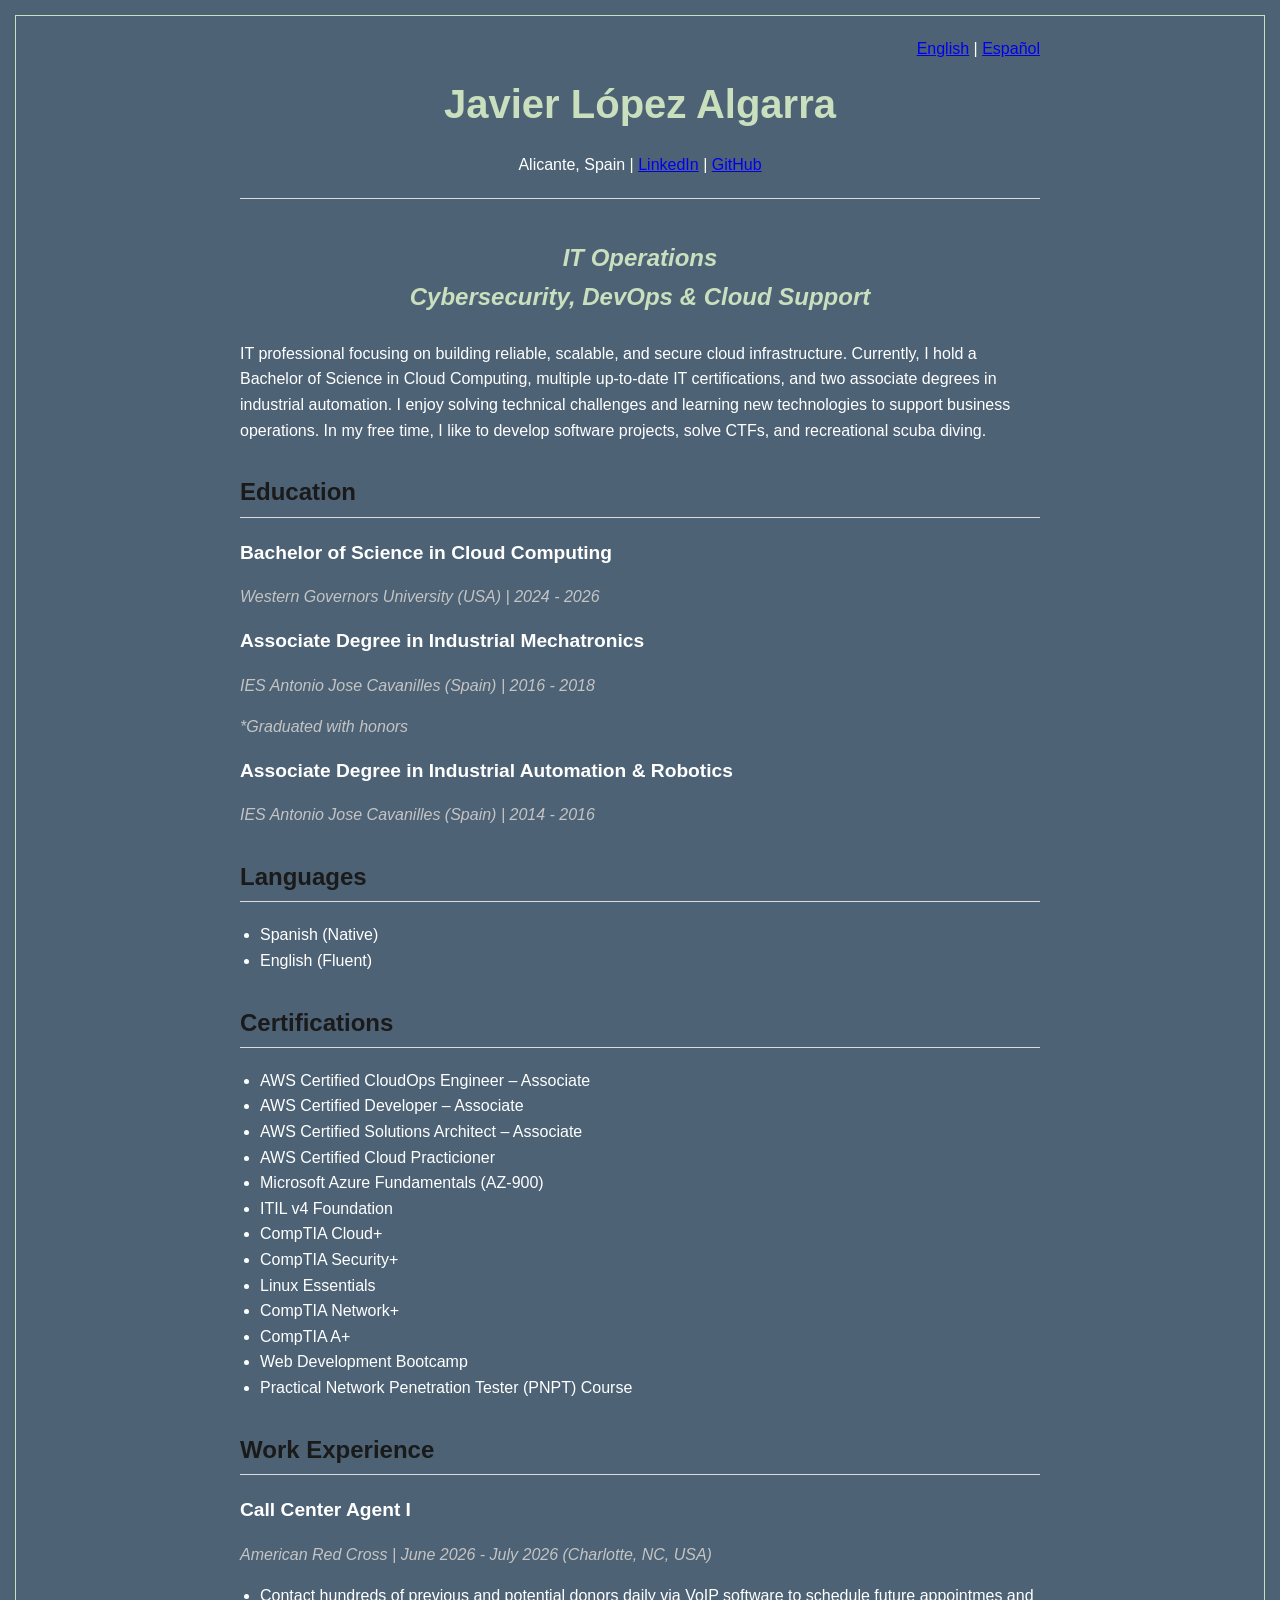
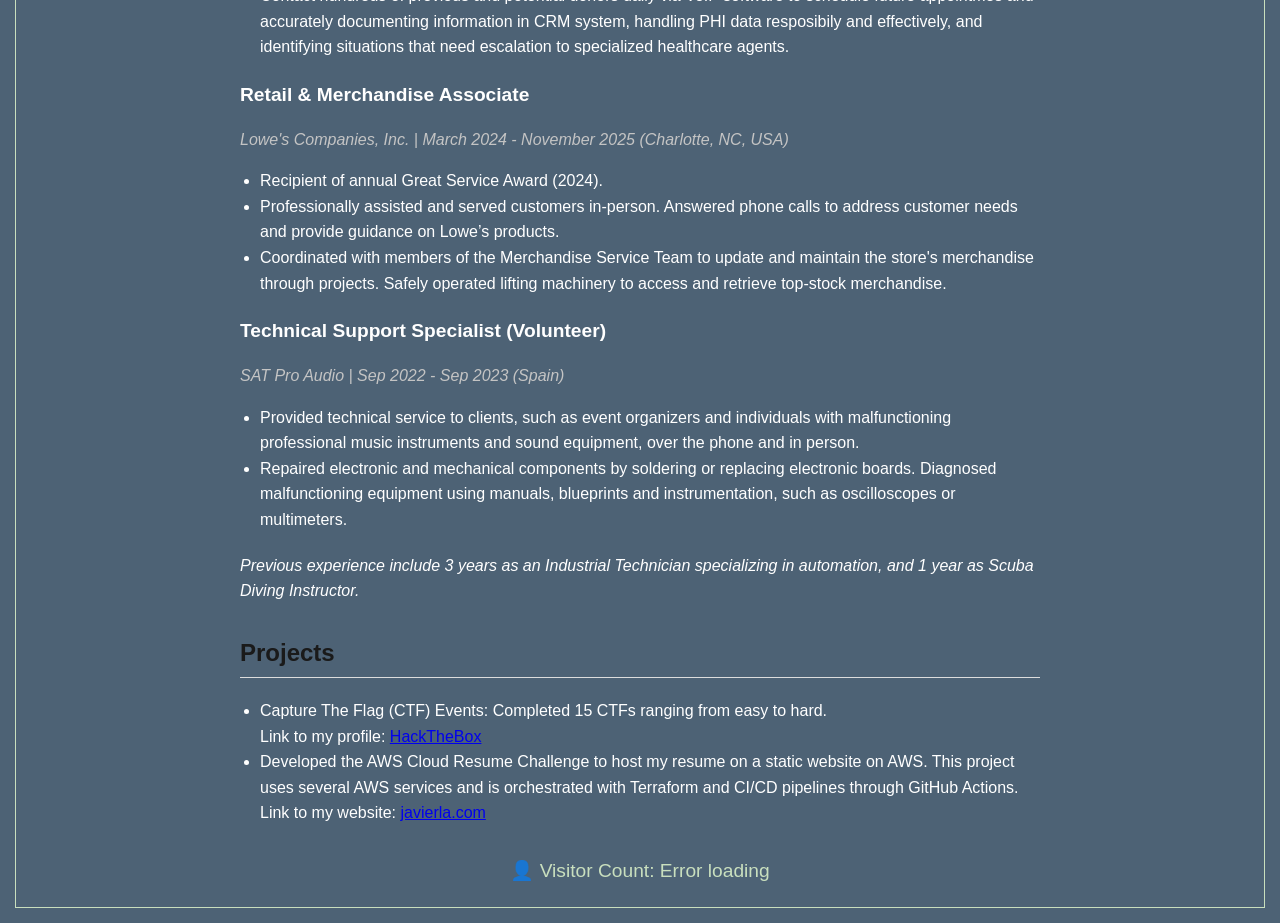
<file: index.html>
<!DOCTYPE html>
<html lang="en">
<head>
    <meta charset="UTF-8">
    <meta name="viewport" content="width=device-width, initial-scale=1.0">
    <title>Resume Javier López Algarra</title>
    <link rel="stylesheet" href="/assets/css/styles.css">
</head>
<body>
    <div class="container">
        <div class ="language-switcher">
            <a href="/index.html">English</a> | <a href="/assets/es/index-es.html">Español</a>
        </div>
        <header>
            <h1>Javier López Algarra</h1>
            <div class="contact">
                <p>Alicante, Spain | <a href="https://www.linkedin.com/in/javier-lopez-algarra-540475294/" target="_blank">LinkedIn</a> | <a href="https://github.com/javic0des" target="_blank">GitHub</a></p>
            </div>
        </header>
        <div>
            <h2 class ="roleTitle"><i>IT Operations<br>Cybersecurity, DevOps & Cloud Support</i></h2>
        </div>
        <section id="summary">
            <p>IT professional focusing on building reliable, scalable, and secure cloud infrastructure. Currently, I hold a Bachelor of Science in Cloud Computing, multiple up-to-date IT certifications, and two associate degrees in industrial automation. I enjoy solving technical challenges and learning new technologies to support business operations. In my free time, I like to develop software projects, solve CTFs, and recreational scuba diving.</p>
        </section>

        <section id="education">
            <h2>Education</h2>
            <div class="education">
                <h3>Bachelor of Science in Cloud Computing</h3>
                <p class="date">Western Governors University (USA) | 2024 - 2026</p>
                <h3>Associate Degree in Industrial Mechatronics</h3>
                <p class="date">IES Antonio Jose Cavanilles (Spain) | 2016 - 2018</p>
                <p class="date">*Graduated with honors</p>
                <h3>Associate Degree in Industrial Automation & Robotics</h3>
                <p class="date">IES Antonio Jose Cavanilles (Spain) | 2014 - 2016</p>
                
            </div>
        </section>
              <section id="languages">
            <h2>Languages</h2>
            <div class="languages">
                <ul>
                    <li>Spanish (Native)</li>
                    <li>English (Fluent)</li>
                </ul>
            </div>
        </section>
        <section id="certifications">
            <h2>Certifications</h2>
            <div class="certification">
                <ul>    
                    <li>AWS Certified CloudOps Engineer – Associate</li>
                    <li>AWS Certified Developer – Associate</li>
                    <li>AWS Certified Solutions Architect – Associate</li>
                    <li>AWS Certified Cloud Practicioner</li>
                    <li>Microsoft Azure Fundamentals (AZ-900)</li>
                    <li>ITIL v4 Foundation</li>
                    <li>CompTIA Cloud+</li>
                    <li>CompTIA Security+</li>
                    <li>Linux Essentials</li>
                    <li>CompTIA Network+</li>
                    <li>CompTIA A+</li>
                    <li>Web Development Bootcamp</li>
                    <li>Practical Network Penetration Tester (PNPT) Course</li>
                </ul>
            </div>
        </section>

        <section id="experience">
            <h2>Work Experience</h2>
            <div class="job">
                <h3>Call Center Agent I</h3>
                <p class="date">American Red Cross | June 2026 - July 2026 (Charlotte, NC, USA)</p>
                <ul>
                    <li>Contact hundreds of previous and potential donors daily via VoIP software to schedule future appointmes and accurately documenting information in CRM system, handling PHI data resposibily and effectively, and identifying situations that need escalation to specialized healthcare agents.</li>
                </ul>
            </div>
            <div class="job">
                <h3>Retail & Merchandise Associate</h3>
                <p class="date">Lowe's Companies, Inc. | March 2024 - November 2025 (Charlotte, NC, USA)</p>
                <ul>
                    <li>Recipient of annual Great Service Award (2024).</li>
                    <li>Professionally assisted and served customers in-person. Answered phone calls to address customer needs and provide guidance on Lowe’s products.</li>
                    <li>Coordinated with members of the Merchandise Service Team to update and maintain the store's merchandise through projects. Safely operated lifting machinery to access and retrieve top-stock merchandise.</li>
                </ul>
            </div>
            <div class="job">
                <h3>Technical Support Specialist (Volunteer)</h3>
                <p class="date">SAT Pro Audio | Sep 2022 - Sep 2023 (Spain)</p>
                <ul>
                    <li>Provided technical service to clients, such as event organizers and individuals with malfunctioning professional music instruments and sound equipment, over the phone and in person.</li>
                    <li>Repaired electronic and mechanical components by soldering or replacing electronic boards. Diagnosed malfunctioning equipment using manuals, blueprints and instrumentation, such as oscilloscopes or multimeters.</li>
                </ul>
            </div>
            <p><i> Previous experience include 3 years as an Industrial Technician specializing in automation, and 1 year as Scuba Diving Instructor.</i></p>
        </section>

        <section id="skills">
            <h2>Projects</h2>
            <div class="skills">
                <ul>
                    <li>Capture The Flag (CTF) Events: Completed 15 CTFs ranging from easy to hard. <br>Link to my profile: <a href="https://app.hackthebox.com/public/users/1794705" target="_blank">HackTheBox</a></li>
                    <li>Developed the AWS Cloud Resume Challenge to host my resume on a static website on AWS. This project uses several AWS services and is orchestrated with Terraform and CI/CD pipelines through GitHub Actions.<br>Link to my website: <a href="https://javierla.com" target="_blank">javierla.com</a></li>

                </ul>
                <!-- <span class="skill">Skill 1</span>
                <span class="skill">Skill 2</span>
                <span class="skill">Skill 3</span>
                <span class="skill">Skill 4</span>
                <span class="skill">Skill 5</span> -->
            </div>
        </section>      

    <div id="visitor-counter">
        👤 Visitor Count: <span id="count">Loading...</span>
    </div>
    </div>
    <script src="/assets/js/script.js" defer></script>
</body>
<!--Last deployed: Fri 08 May 2026 09:54:07 PM EDT -->
</html>
</file>
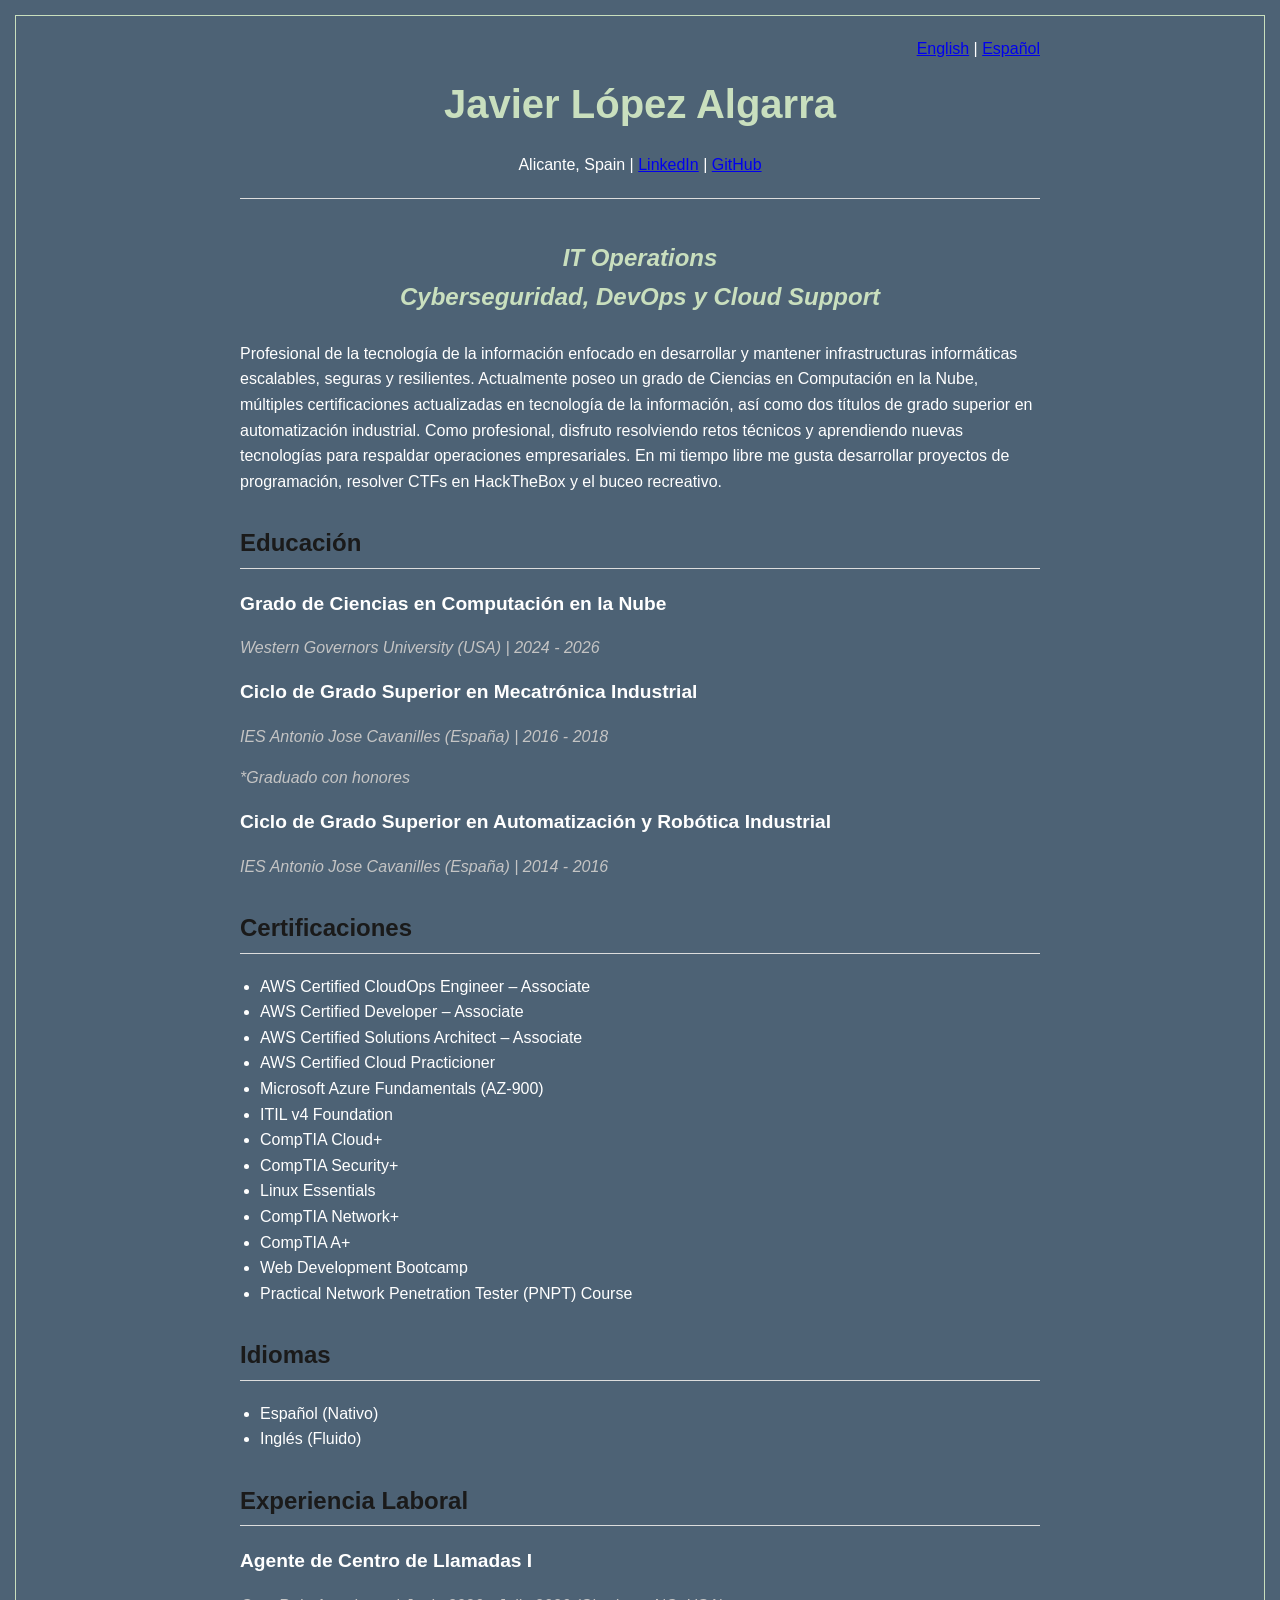
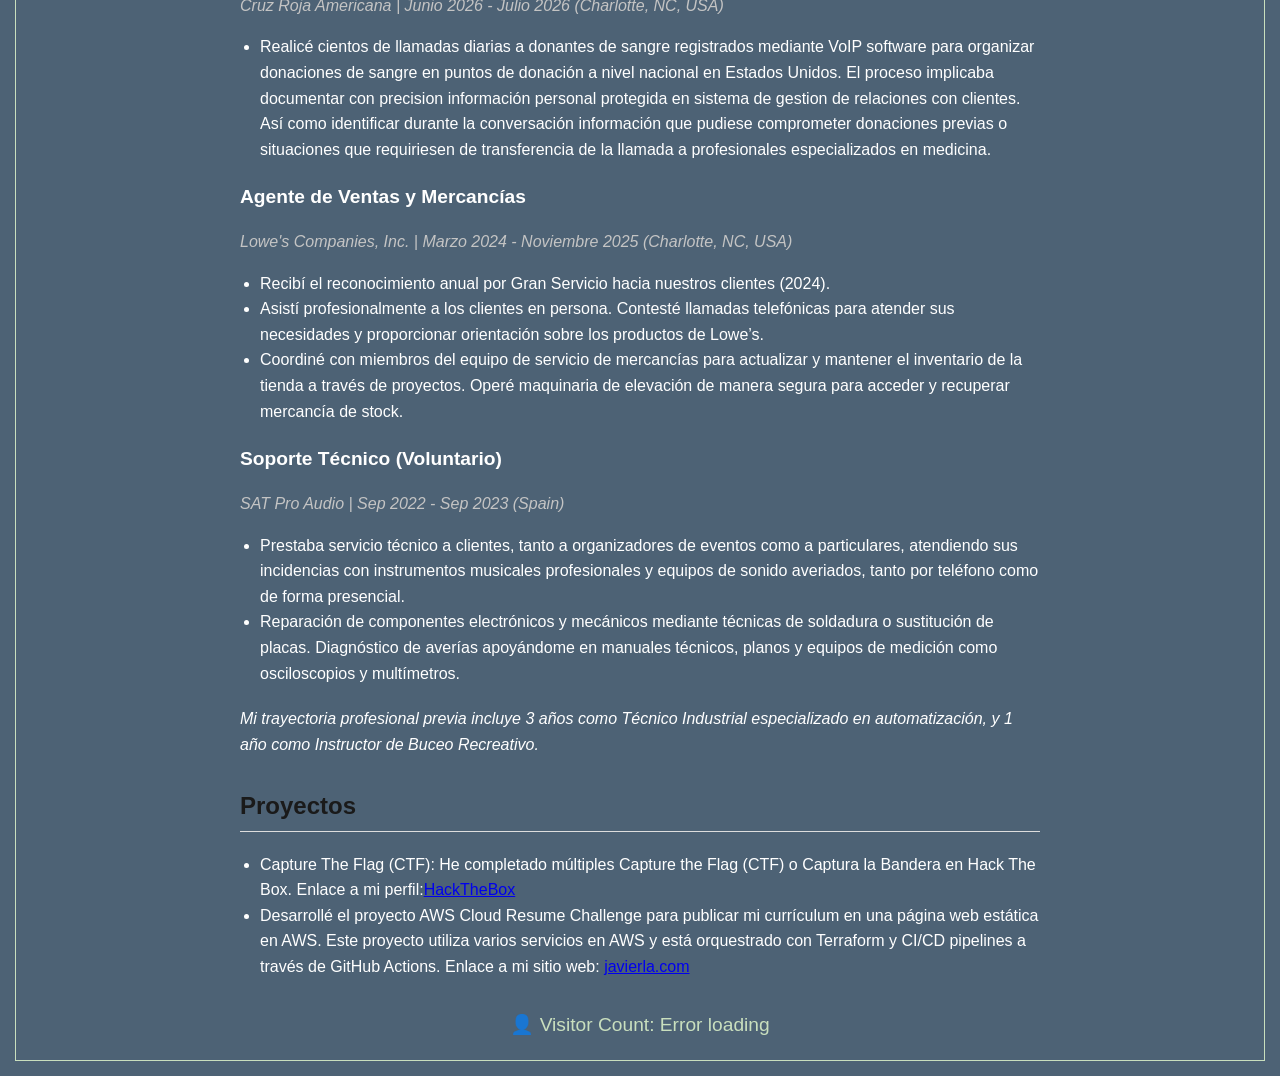
<file: assets/es/index-es.html>
<!DOCTYPE html>
<html lang="en">
<head>
    <meta charset="UTF-8">
    <meta name="viewport" content="width=device-width, initial-scale=1.0">
    <title>Resume Javier López Algarra</title>
    <link rel="stylesheet" href="/assets/css/styles.css">
</head>
<body>
    <div class="container">
        <div class ="language-switcher">
            <a href="/index.html">English</a> | <a href="/assets/es/index-es.html">Español</a>
        </div>
        <header>
            <h1>Javier López Algarra</h1>
            <div class="contact">
                <p>Alicante, Spain | <a href="https://www.linkedin.com/in/javier-lopez-algarra-540475294/" target="_blank">LinkedIn</a> | <a href="https://github.com/javic0des" target="_blank">GitHub</a></p>
            </div>
        </header>
        <div>
            <h2 class ="roleTitle"><i>IT Operations<br>Cyberseguridad, DevOps y Cloud Support</i></h2>
        </div>
        <section id="summary">
            <p>Profesional de la tecnología de la información enfocado en desarrollar y mantener infrastructuras informáticas escalables, seguras y resilientes. Actualmente poseo un grado de Ciencias en Computación en la Nube, múltiples certificaciones actualizadas en tecnología de la información, así como dos títulos de grado superior en automatización industrial. Como profesional, disfruto resolviendo retos técnicos y aprendiendo nuevas tecnologías para respaldar operaciones empresariales. En mi tiempo libre me gusta desarrollar proyectos de programación, resolver CTFs en HackTheBox y el buceo recreativo.</p>
        </section>

        <section id="education">
            <h2>Educación</h2>
            <div class="education">
                <h3>Grado de Ciencias en Computación en la Nube</h3>
                <p class="date">Western Governors University (USA) | 2024 - 2026</p>
                <h3>Ciclo de Grado Superior en Mecatrónica Industrial</h3>
                <p class="date">IES Antonio Jose Cavanilles (España) | 2016 - 2018</p>
                <p class="date">*Graduado con honores</p>
                <h3>Ciclo de Grado Superior en Automatización y Robótica Industrial</h3>
                <p class="date">IES Antonio Jose Cavanilles (España) | 2014 - 2016</p>
                
            </div>
        </section>

        <section id="certifications">
            <h2>Certificaciones</h2>
            <div class="certification">
                <ul>    
                    <li>AWS Certified CloudOps Engineer – Associate</li>
                    <li>AWS Certified Developer – Associate</li>
                    <li>AWS Certified Solutions Architect – Associate</li>
                    <li>AWS Certified Cloud Practicioner</li>
                    <li>Microsoft Azure Fundamentals (AZ-900)</li>
                    <li>ITIL v4 Foundation</li>
                    <li>CompTIA Cloud+</li>
                    <li>CompTIA Security+</li>
                    <li>Linux Essentials</li>
                    <li>CompTIA Network+</li>
                    <li>CompTIA A+</li>
                    <li>Web Development Bootcamp</li>
                    <li>Practical Network Penetration Tester (PNPT) Course</li>
                </ul>
            </div>
        </section>
        <section id="languages">
            <h2>Idiomas</h2>
            <div class="languages">
                <ul>
                    <li>Español (Nativo)</li>
                    <li>Inglés (Fluido)</li>
                </ul>
            </div>
        </section>
        <section id="experience">
            <h2>Experiencia Laboral</h2>
            <div class="job">
                <h3>Agente de Centro de Llamadas I</h3>
                <p class="date">Cruz Roja Americana | Junio 2026 - Julio 2026 (Charlotte, NC, USA)</p>
                <ul>
                    <li>Realicé cientos de llamadas diarias a donantes de sangre registrados mediante VoIP software para organizar donaciones de sangre en puntos de donación a nivel nacional en Estados Unidos. El proceso implicaba documentar con precision información personal protegida en sistema de gestion de relaciones con clientes. Así como identificar durante la conversación información que pudiese comprometer donaciones previas o situaciones que requiriesen de transferencia de la llamada a profesionales especializados en medicina.</li>
                </ul>
            </div>
            <div class="job">
                <h3>Agente de Ventas y Mercancías</h3>
                <p class="date">Lowe's Companies, Inc. | Marzo 2024 - Noviembre 2025 (Charlotte, NC, USA)</p>
                <ul>
                    <li>Recibí el reconocimiento anual por Gran Servicio hacia nuestros clientes (2024).</li>
                    <li>Asistí profesionalmente a los clientes en persona. Contesté llamadas telefónicas para atender sus necesidades y proporcionar orientación sobre los productos de Lowe’s.</li>
                    <li>Coordiné con miembros del equipo de servicio de mercancías para actualizar y mantener el inventario de la tienda a través de proyectos. Operé maquinaria de elevación de manera segura para acceder y recuperar mercancía de stock.</li>
                </ul>
            </div>
            <div class="job">
                <h3>Soporte Técnico (Voluntario)</h3>
                <p class="date">SAT Pro Audio | Sep 2022 - Sep 2023 (Spain)</p>
                <ul>
                    <li>Prestaba servicio técnico a clientes, tanto a organizadores de eventos como a particulares, atendiendo sus incidencias con instrumentos musicales profesionales y equipos de sonido averiados, tanto por teléfono como de forma presencial.</li>
                    <li>Reparación de componentes electrónicos y mecánicos mediante técnicas de soldadura o sustitución de placas. Diagnóstico de averías apoyándome en manuales técnicos, planos y equipos de medición como osciloscopios y multímetros.</li>
                </ul>
            </div>
            <p><i> Mi trayectoria profesional previa incluye 3 años como Técnico Industrial especializado en automatización, y 1 año como Instructor de Buceo Recreativo.</i></p>
        </section>

        <section id="skills">
            <h2>Proyectos</h2>
            <div class="skills">
                <ul>
                    <li>Capture The Flag (CTF): He completado múltiples Capture the Flag (CTF) o Captura la Bandera en Hack The Box. Enlace a mi perfil:<a href="https://app.hackthebox.com/public/users/1794705" target="_blank">HackTheBox</a></li>
                    <li>Desarrollé el proyecto AWS Cloud Resume Challenge para publicar mi currículum en una página web estática en AWS. Este proyecto utiliza varios servicios en AWS y está orquestrado con Terraform y CI/CD pipelines a través de GitHub Actions. Enlace a mi sitio web: <a href="https://javierla.com" target="_blank">javierla.com</a></li>

                </ul>
                <!-- <span class="skill">Skill 1</span>
                <span class="skill">Skill 2</span>
                <span class="skill">Skill 3</span>
                <span class="skill">Skill 4</span>
                <span class="skill">Skill 5</span> -->
            </div>
        </section>      

    <div id="visitor-counter">
        👤 Visitor Count: <span id="count">Loading...</span>
    </div>
    </div>
    <script src="/assets/js/script.js" defer></script>
</body>
<!--Last deployed: Fri 08 May 2026 09:54:07 PM EDT -->
</html>
</file>
<file: assets/css/styles.css>
body {
            font-family: Arial, sans-serif;
            line-height: 1.6;
            margin: 15px;
            padding: 0px;
            color: #ffffff;
            background-color: #4d6275;
            border: 1px solid #c9dfbe
        }
        .language-switcher {
            text-align: right;
            margin-bottom: 10px;
        }
        .container {
            max-width: 800px;
            margin: 0 auto;
            padding: 20px;
        }
        header {
            text-align: center;
            border-bottom: 1px solid #ddd;
            padding-bottom: 5px;
            margin-bottom: 15px;
        }
        h1 {
            margin: 0;
            font-size: 2.5em;
            color: #c9dfbe;
        }
        .contact {
            margin-top: 10px;
        }
        section {
            margin-bottom: 30px;
        }
        h2 {
            color: #1a1a1a;
            border-bottom: 1px solid #ddd;
            padding-bottom: 5px;
        }
        .roleTitle {
            color: #c9dfbe;
            font-size: 1.5em;
            margin-top: 40px;
            border-bottom: 0px;
            text-align: center;
        }
        .job, .education {
            margin-bottom: 20px;
        }
        .job h3, .education h3 {
            margin: 0;
            font-size: 1.2em;
        }
        .date {
            font-style: italic;
            color: #c4c4c4;
        }
        ul {
            margin: 0;
            padding-left: 20px;
        }
        .skills {
            display: flex;
            flex-wrap: wrap;
        }
        .skill {
            background: #f4f4f4;
            padding: 5px 10px;
            margin: 5px;
            border-radius: 5px;
        }
        #visitor-counter {
            text-align: center;
            margin-top: 20px;
            font-size: 1.2em;
            color: #c9dfbe;
        }
</file>
